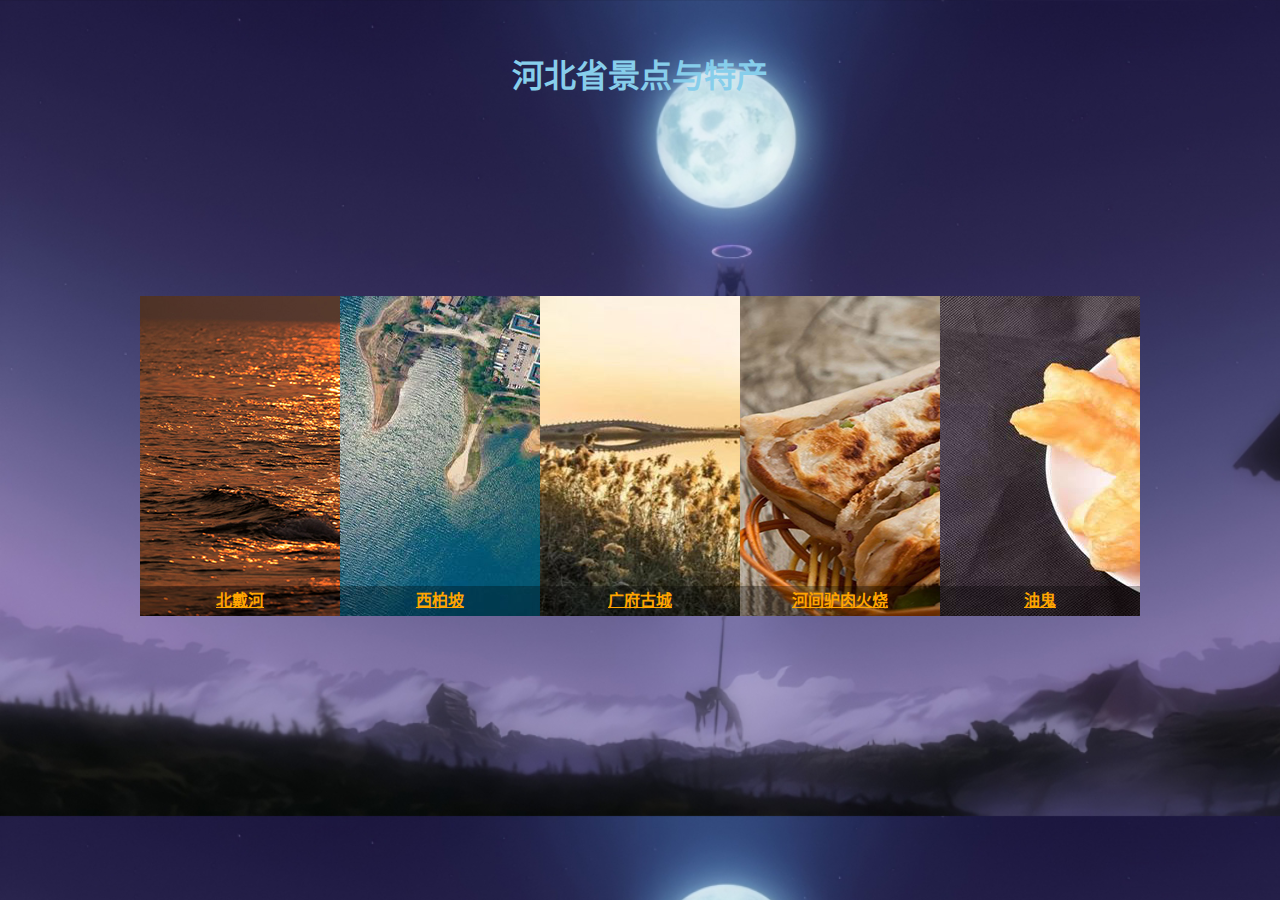
<file: 张子辉 第一次例会作业/Index.html>
<!DOCTYPE html>
<html lang="zh-CN">

<head>
    <meta charset="UTF-8">
    <meta name="viewport" content="width=device-width, initial-scale=1.0">
    <title>河北省景点与特产</title>
    <link rel="stylesheet" href="index.css">
    <style>
        a:link    {color:orange;}
        a:visited {color:pink;}
        a:hover   {color:skyblue;}
        a:active  {color:greenyellow;}
        </style>
</head>
<body>
    <h1 class="test1" align=center>河北省景点与特产</h1>
    <ul class="box">
        <li>
            <img src="./images/9.jpg" alt="">
            <div class="text">
                <a href="北戴河.html" target="_blank"><b>北戴河</b></a>
            </div>
        </li>
        <li>
            <img src="./images/2.jpg" alt="">
            <div class="text">
                <a href="西柏坡.html" target="_blank">
                <b>西柏坡</b></div>
        </li>
        <li>
            <img src="./images/3.jpg" alt="">
            <div class="text">
                <a href="广府古城.html" target="_blank"><b>广府古城</b></a>
            </div>
        </li>
        <li>
            <img src="./images/4.jpg" alt="">
            <div class="text">
                <a href="驴肉火烧.html" target="_blank"><b>河间驴肉火烧</b></a>
            </div>
        </li>
        <li>
            <img src="./images/5.jpg" alt="">
            <div class="text">
                <a href="油鬼.html" target="_blank"><b>油鬼</b></a>
            </div>
        </li>
    </ul>
</body>
</html>
</file>
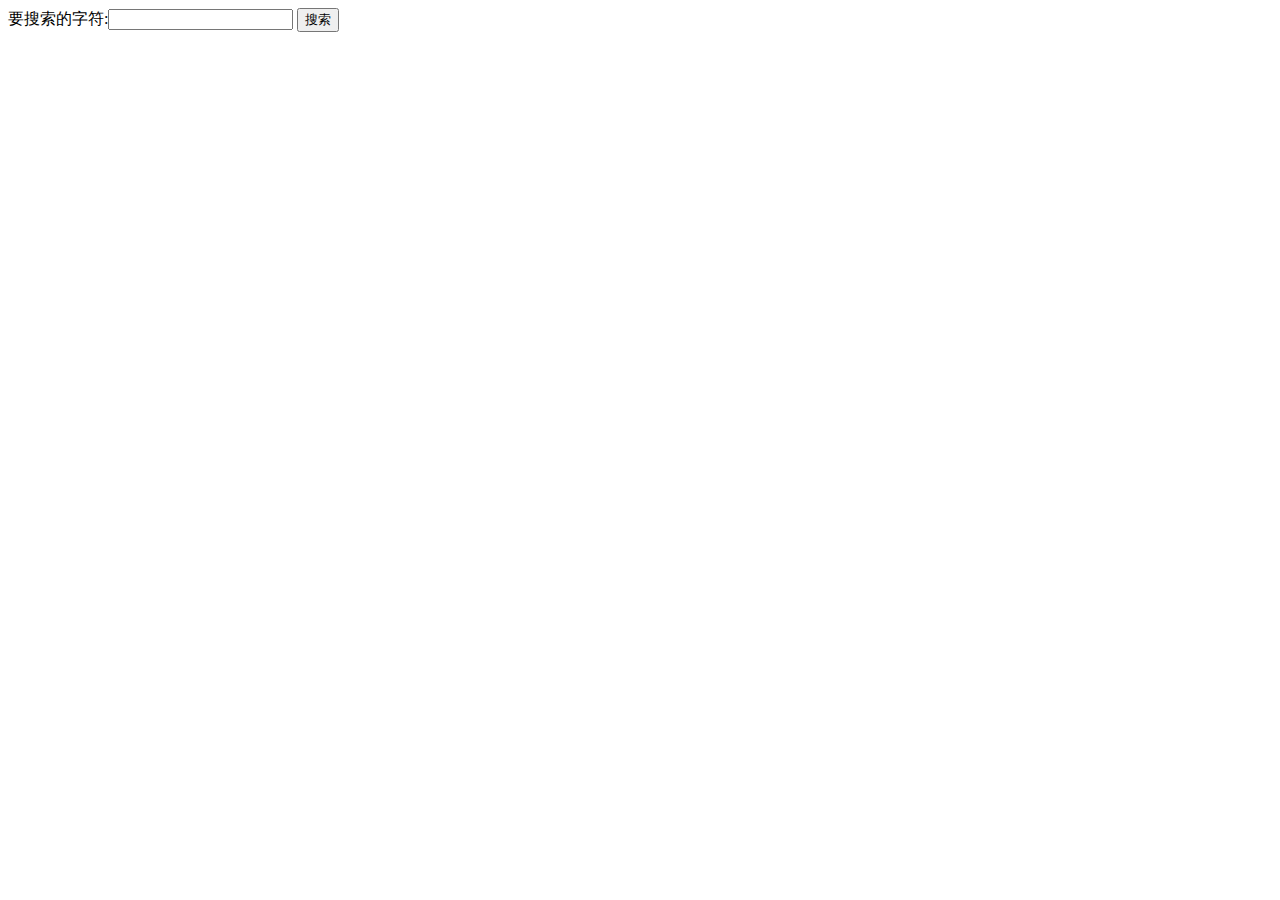
<file: 第六次作业/Index.html>
<html lang="en">
    <head>
    <meta charset="utf-8">
    <title>考核接口改写</title>
    </head>
    <body>
        <form action="Search.php" method="post">
            要搜索的字符:<input style="text-align: center;" type="text" name="target" >
            <input type="submit" value="搜索">
        </form>
    </body>
</html>
</file>
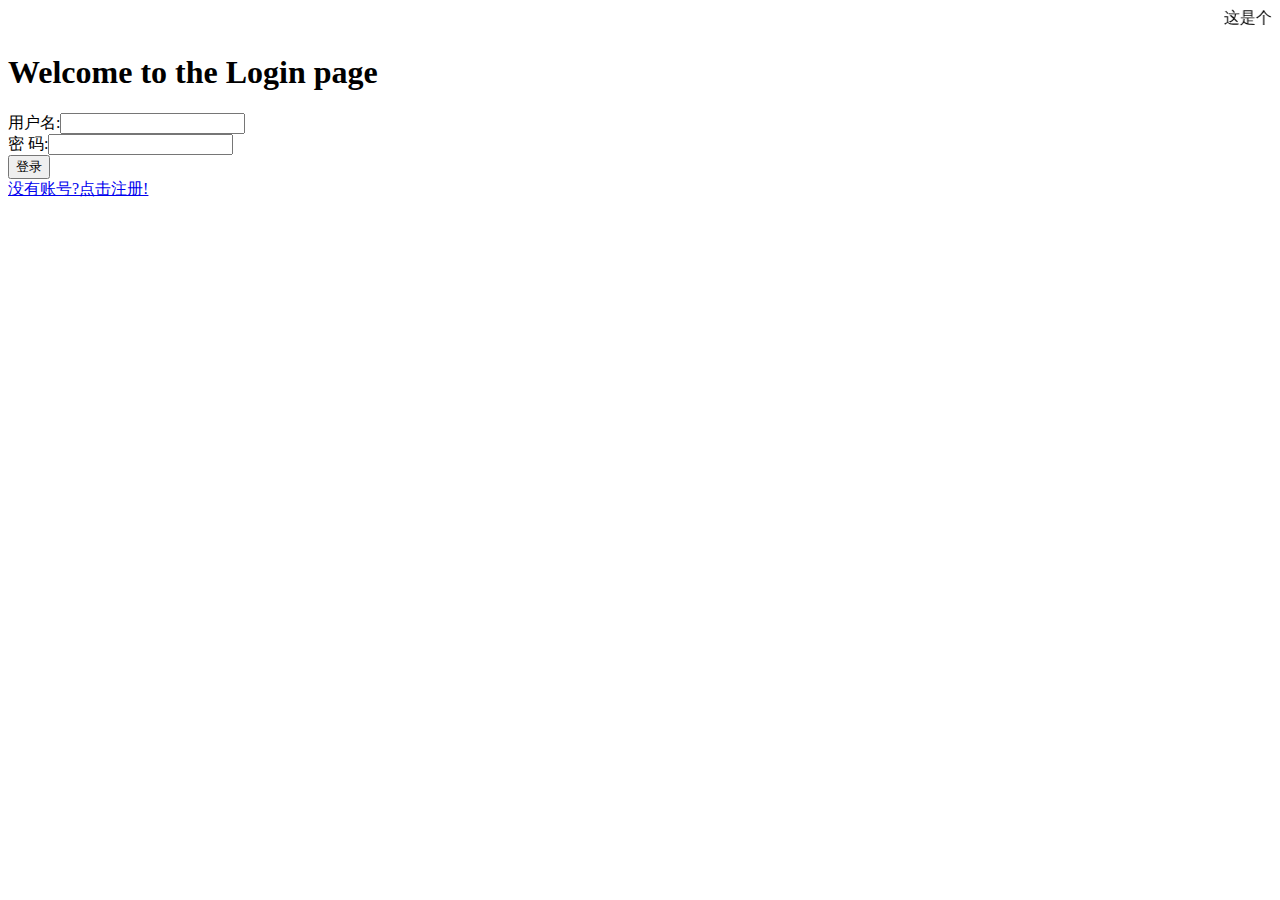
<file: Login.html>
<!DOCTYPE html>
<html lang="en">
    <head>
    <meta charset="UTF-8">
    <title>Login</title>
    </head>
    <body>
        <marquee>这是个登陆界面 这是个登陆界面 这是个登陆界面</marquee>
        <h1>Welcome to the Login page</h1>
        <form action="Login.php" method="post">
            用户名:<input type="text" name="username">
            <br>
            密 码:<input type="password" name="password">
            <br>
            <input type="submit" value="登录">
        </form>
        <a href="Register.html">没有账号?点击注册!</a>
    </body>
</html>
</file>
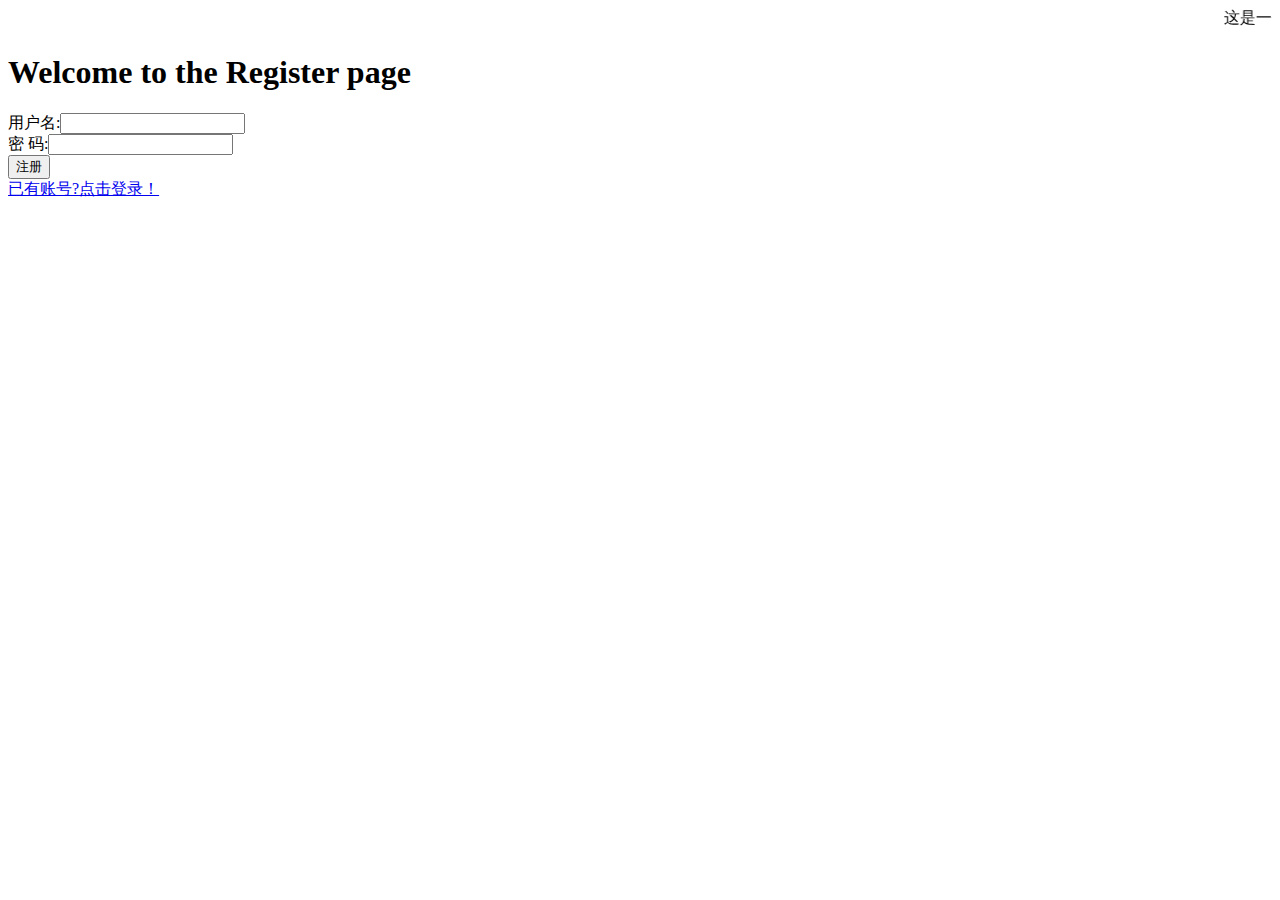
<file: Register.html>
<!DOCTYPE html>
<html lang="en">
<head>
    <meta charset="UTF-8">
    <title>Register</title>
</head>
<body>
<marquee>这是一个留言板 这是一个留言板 这是一个留言板</marquee>
<h1>Welcome to the Register page</h1>
<form action="Register.php" method="post">
    用户名:<input type="text" name="username">
    <br>
    密 码:<input type="password" name="password">
    <br>
    <input type="submit" value="注册">
</form>
<a href="Login.html">已有账号?点击登录！</a>
</body>
</html>
</file>
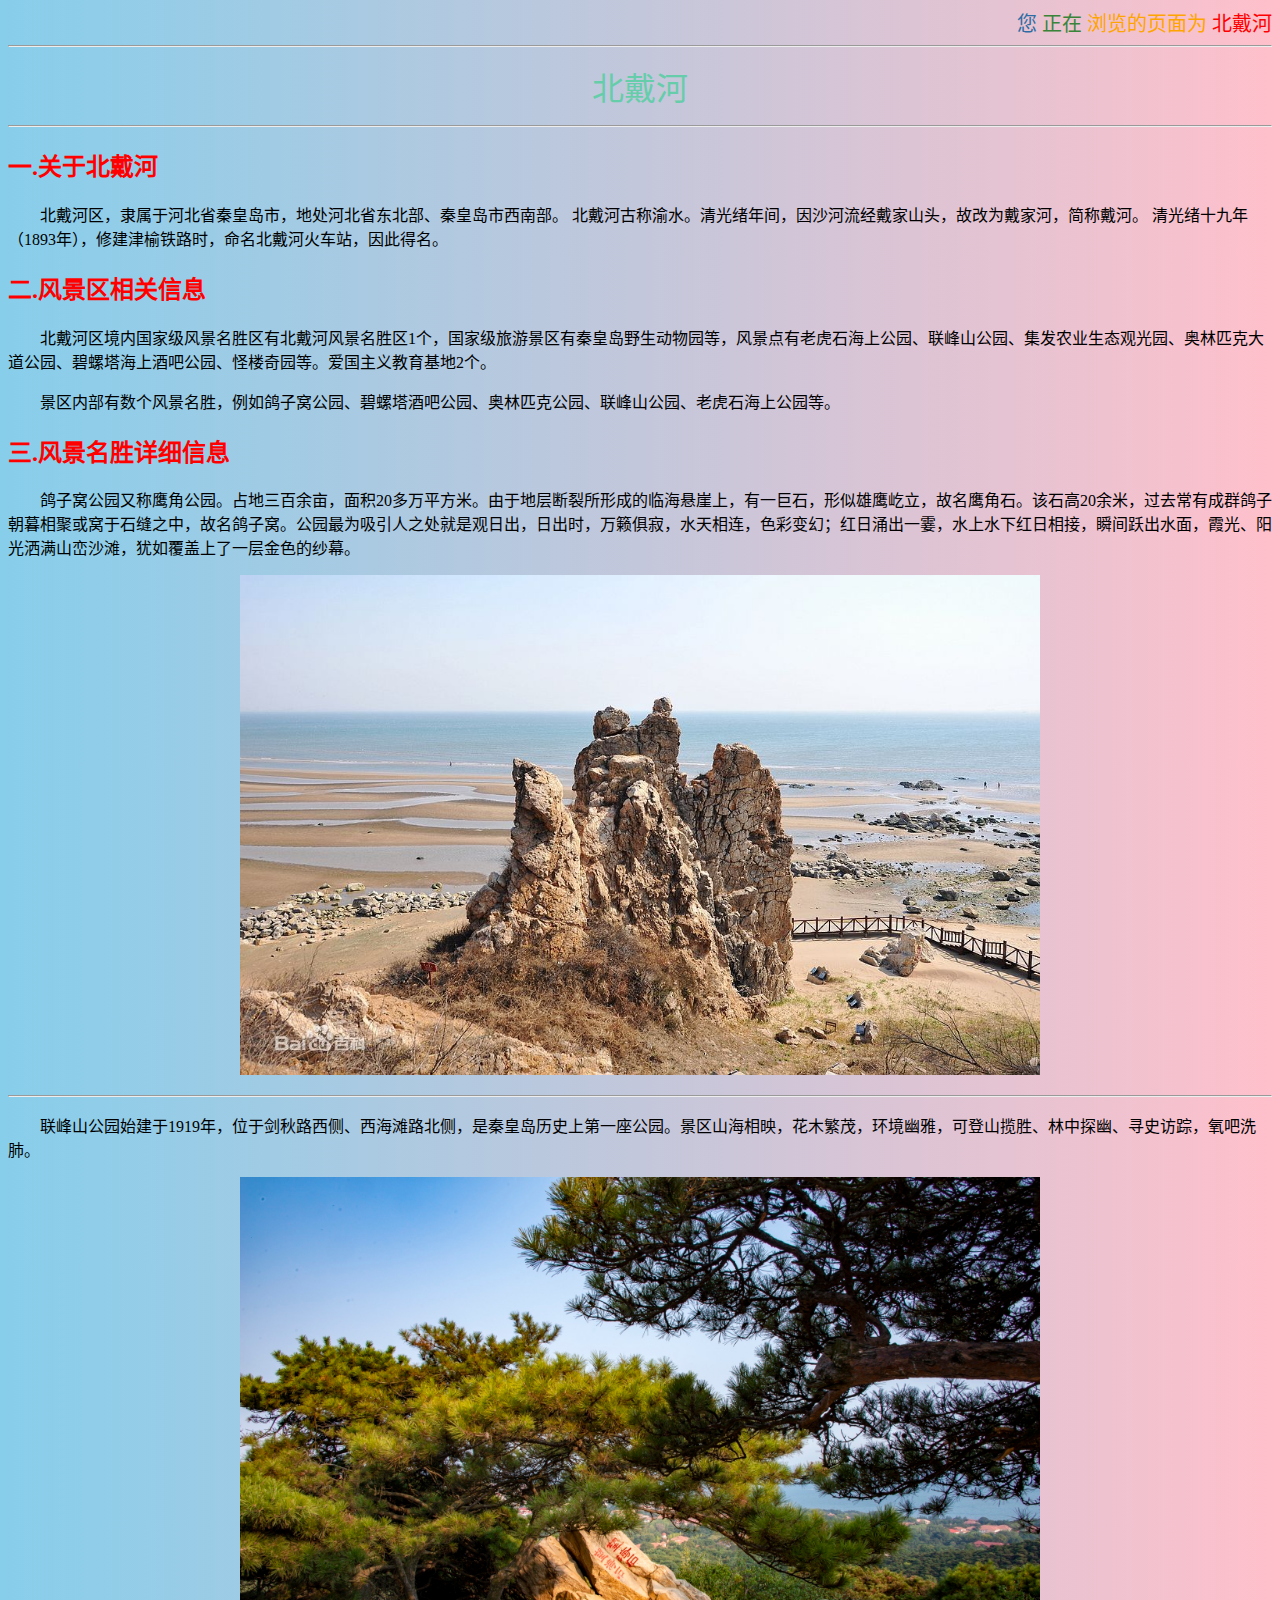
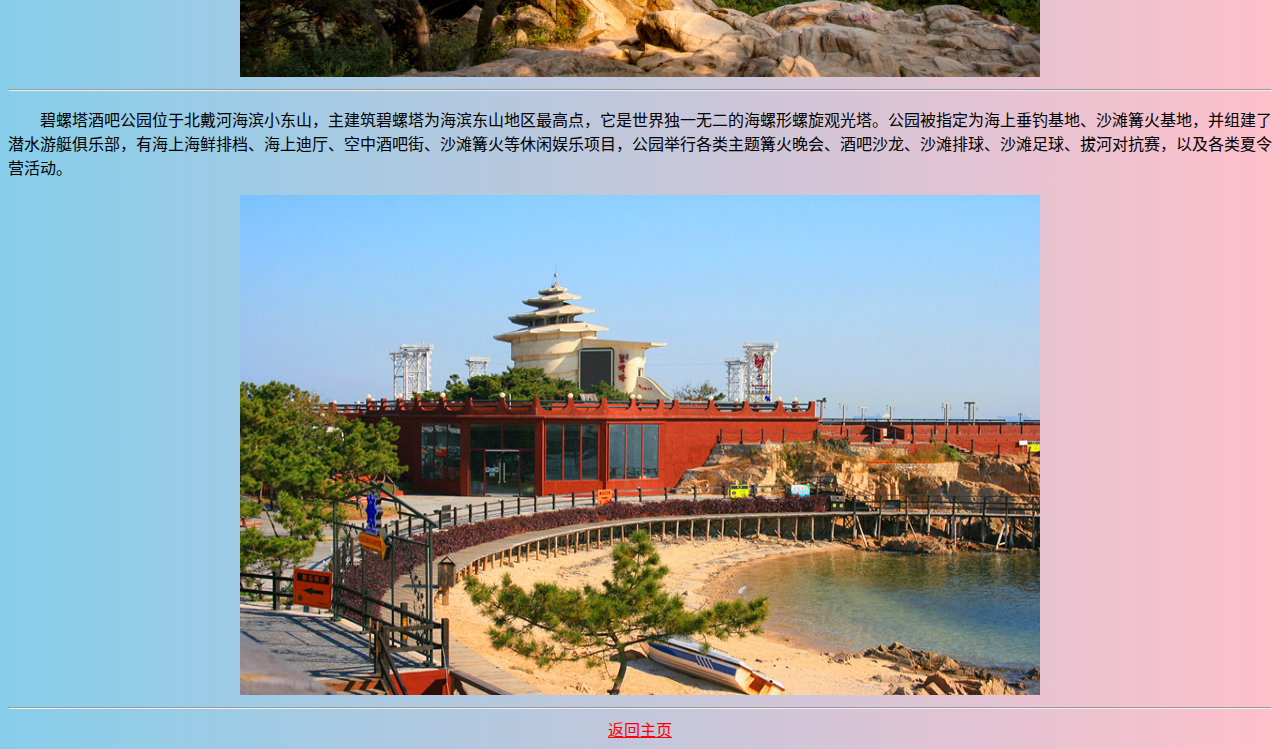
<file: 张子辉 第一次例会作业/北戴河.html>
<!DOCTYPE html>
<html lang="zh-CN">
<head>
    <style>
        a:link    {color:red;}
        a:visited {color:red;}
        a:hover   {color:blue;}
        a:active  {color:greenyellow;}
        </style>
    <style>
        .biaoti{
            font-size: 32px;
            color: mediumaquamarine;
        }
    </style>
    <meta charset="utf-8">
    <link rel="stylesheet" href="beidaihe.css">
    <title>北戴河</title>
</head>
<body>
<div id="welcome" style="font-size: 20px;text-align: right;">
    <font color="#2E6DA4">您 </font>
    <font color="#398439">正在 </font>
    <font color="orange">浏览的页面为 </font>
    <font color="red">北戴河</font>
</div>
<hr/>
<p align="center">
    <font class="biaoti">北戴河</font>
</p>
<hr/>
<h2 style="color: red;">一.关于北戴河</h2>
<p style="text-indent: 2em;">
    <font>
    北戴河区，隶属于河北省秦皇岛市，地处河北省东北部、秦皇岛市西南部。
    北戴河古称渝水。清光绪年间，因沙河流经戴家山头，故改为戴家河，简称戴河。
    清光绪十九年（1893年），修建津榆铁路时，命名北戴河火车站，因此得名。
    </font>
</p>
<h2 style="color: red;">二.风景区相关信息</h2>
<p style="text-indent: 2em;">
    <font>
        北戴河区境内国家级风景名胜区有北戴河风景名胜区1个，国家级旅游景区有秦皇岛野生动物园等，风景点有老虎石海上公园、联峰山公园、集发农业生态观光园、奥林匹克大道公园、碧螺塔海上酒吧公园、怪楼奇园等。爱国主义教育基地2个。
        <br/>
    </font>
</p>
<p style="text-indent: 2em;">
<font>
景区内部有数个风景名胜，例如鸽子窝公园、碧螺塔酒吧公园、奥林匹克公园、联峰山公园、老虎石海上公园等。
</font>
</p>
<h2 style="color: red;">三.风景名胜详细信息</h2>
<p style="text-indent: 2em;">
    <font>
        鸽子窝公园又称鹰角公园。占地三百余亩，面积20多万平方米。由于地层断裂所形成的临海悬崖上，有一巨石，形似雄鹰屹立，故名鹰角石。该石高20余米，过去常有成群鸽子朝暮相聚或窝于石缝之中，故名鸽子窝。公园最为吸引人之处就是观日出，日出时，万籁俱寂，水天相连，色彩变幻；红日涌出一霎，水上水下红日相接，瞬间跃出水面，霞光、阳光洒满山峦沙滩，犹如覆盖上了一层金色的纱幕。
    </font>
    <br/>
    <div align="center">
        <img src="images/geziwo.jpg" width="800px" height="500px">
    </div>
</p>
<hr/>
<p style="text-indent: 2em;">
    <font>
        联峰山公园始建于1919年，位于剑秋路西侧、西海滩路北侧，是秦皇岛历史上第一座公园。景区山海相映，花木繁茂，环境幽雅，可登山揽胜、林中探幽、寻史访踪，氧吧洗肺。
    </font>
</p>
<div align="center">
    <img src="images/lianfengshan.jpg" width="800px" height="500px"> 
</div>
<hr/>
<p style="text-indent: 2em;">
    <font>
        碧螺塔酒吧公园位于北戴河海滨小东山，主建筑碧螺塔为海滨东山地区最高点，它是世界独一无二的海螺形螺旋观光塔。公园被指定为海上垂钓基地、沙滩篝火基地，并组建了潜水游艇俱乐部，有海上海鲜排档、海上迪厅、空中酒吧街、沙滩篝火等休闲娱乐项目，公园举行各类主题篝火晚会、酒吧沙龙、沙滩排球、沙滩足球、拔河对抗赛，以及各类夏令营活动。
    </font>
</p>
<div align="center">
    <img src="images/gongyuan.jpg" width="800px" height="500px">
</div>
<hr/>
<script>
    window.alert("您正在浏览北戴河界面，祝您愉快")
</script>
<div align="center">
    <a href="/Index.html" class="g">返回主页</a>
</div>
</body>
</html>
</file>
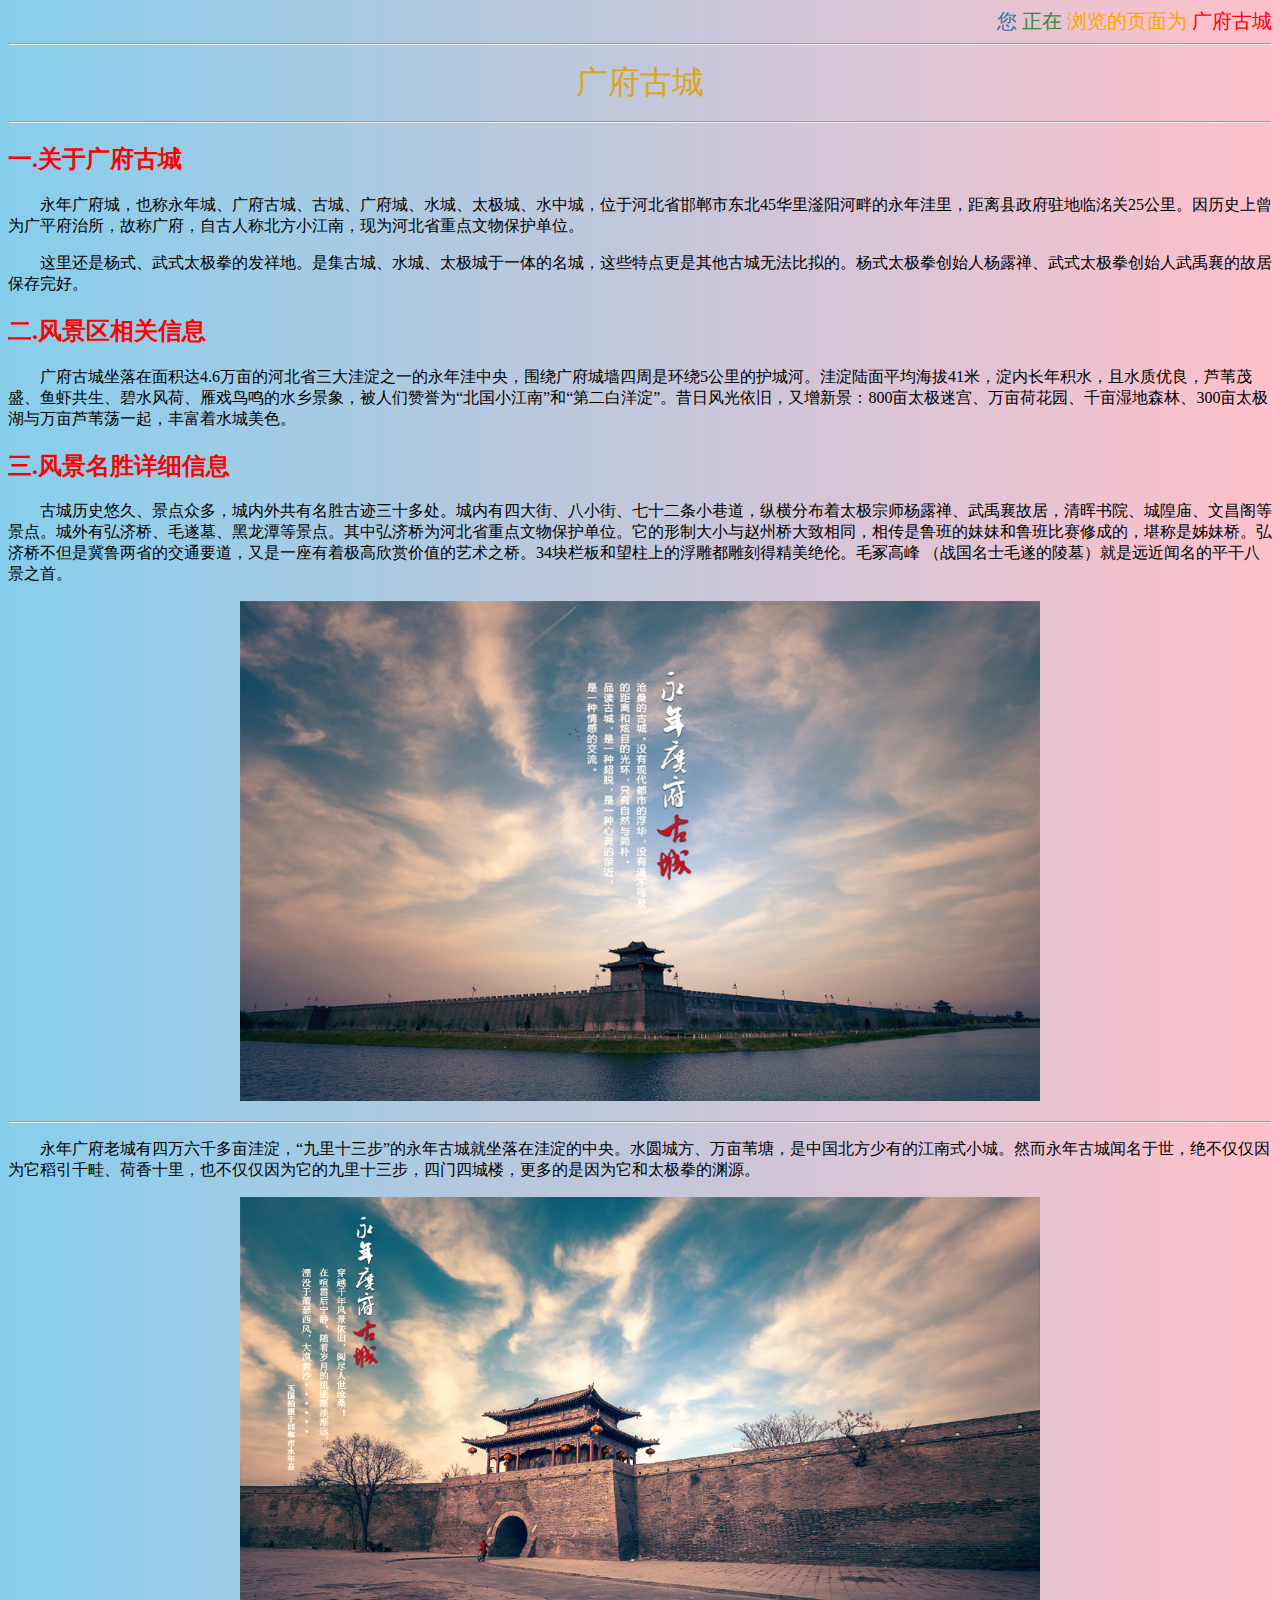
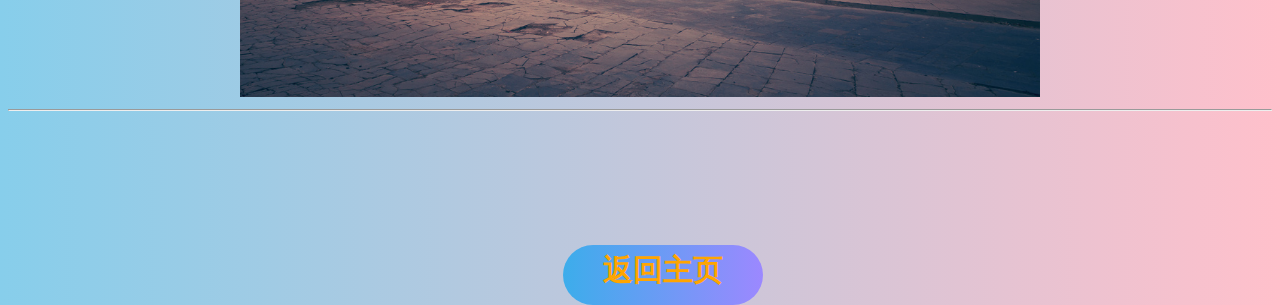
<file: 张子辉 第一次例会作业/广府古城.html>
<!DOCTYPE html>
<html lang="ch-ZN">
    <head>
        <title>广府古城</title>
        <meta charset="utf-8">
        <link rel="stylesheet" href="beidaihe.css">
        <style>
             .biaoti{
            font-size: 32px;
            color: goldenrod;
        }
        </style>
            <style>
                a:link    {color:orange;}
                a:visited {color:pink;}
                a:hover   {color:skyblue;}
                a:active  {color:greenyellow;}
                .g{
            position: absolute;
            margin: 555px;
            bottom: -1560px;
            display: block;
            width: 200px;
            height: 60px;
            font: 900 30px '';
            text-decoration: none;
            line-height: 50px;
            border-radius: 30px;
            background-image: linear-gradient(to left,
            #9c88ff,#3cadeb);
            text-align: center;
        }
                </style>
                
    </head>
    <body>
        <div id="welcome" style="font-size: 20px;text-align: right;">
            <font color="#2E6DA4">您 </font>
            <font color="#398439">正在 </font>
            <font color="orange">浏览的页面为 </font>
            <font color="red">广府古城</font>
        </div>
        <hr/>
<p align="center">
    <font class="biaoti">广府古城</font>
</p>
<hr/>
<h2 style="color: red;">一.关于广府古城</h2>
<p style="text-indent: 2em;">
    <font>
        永年广府城，也称永年城、广府古城、古城、广府城、水城、太极城、水中城，位于河北省邯郸市东北45华里滏阳河畔的永年洼里，距离县政府驻地临洺关25公里。因历史上曾为广平府治所，故称广府，自古人称北方小江南，现为河北省重点文物保护单位。
    </font>
</p>
<p style="text-indent: 2em;">
<font>
    这里还是杨式、武式太极拳的发祥地。是集古城、水城、太极城于一体的名城，这些特点更是其他古城无法比拟的。杨式太极拳创始人杨露禅、武式太极拳创始人武禹襄的故居保存完好。
</font>
</p>
<h2 style="color: red;">二.风景区相关信息</h2>
<p style="text-indent: 2em;">
    <font>
        广府古城坐落在面积达4.6万亩的河北省三大洼淀之一的永年洼中央，围绕广府城墙四周是环绕5公里的护城河。洼淀陆面平均海拔41米，淀内长年积水，且水质优良，芦苇茂盛、鱼虾共生、碧水风荷、雁戏鸟鸣的水乡景象，被人们赞誉为“北国小江南”和“第二白洋淀”。昔日风光依旧，又增新景：800亩太极迷宫、万亩荷花园、千亩湿地森林、300亩太极湖与万亩芦苇荡一起，丰富着水城美色。
    </font>
</p>
<h2 style="color: red;">三.风景名胜详细信息</h2>
<p style="text-indent: 2em;">
    <font>
        古城历史悠久、景点众多，城内外共有名胜古迹三十多处。城内有四大街、八小街、七十二条小巷道，纵横分布着太极宗师杨露禅、武禹襄故居，清晖书院、城隍庙、文昌阁等景点。城外有弘济桥、毛遂墓、黑龙潭等景点。其中弘济桥为河北省重点文物保护单位。它的形制大小与赵州桥大致相同，相传是鲁班的妹妹和鲁班比赛修成的，堪称是姊妹桥。弘济桥不但是冀鲁两省的交通要道，又是一座有着极高欣赏价值的艺术之桥。34块栏板和望柱上的浮雕都雕刻得精美绝伦。毛冢高峰 （战国名士毛遂的陵墓）就是远近闻名的平干八景之首。
    </font>
    <br/>
    <div align="center">
        <img src="images/gucheng1.jpg" width="800px" height="500px">
    </div>
</p>
<hr/>
<p style="text-indent: 2em;">
    <font>
        永年广府老城有四万六千多亩洼淀，“九里十三步”的永年古城就坐落在洼淀的中央。水圆城方、万亩苇塘，是中国北方少有的江南式小城。然而永年古城闻名于世，绝不仅仅因为它稻引千畦、荷香十里，也不仅仅因为它的九里十三步，四门四城楼，更多的是因为它和太极拳的渊源。
    </font>
</p>
<div align="center">
    <img src="images/gucheng2.jpg" width="800px" height="500px"> 
</div>
<hr/>
<div align="center">
    <a href="/Index.html" class="g">返回主页</a>
</div>
<script>
    window.alert("您正在浏览的是广府古城页面，祝您愉快")
</script>
</body>
</html>
</file>
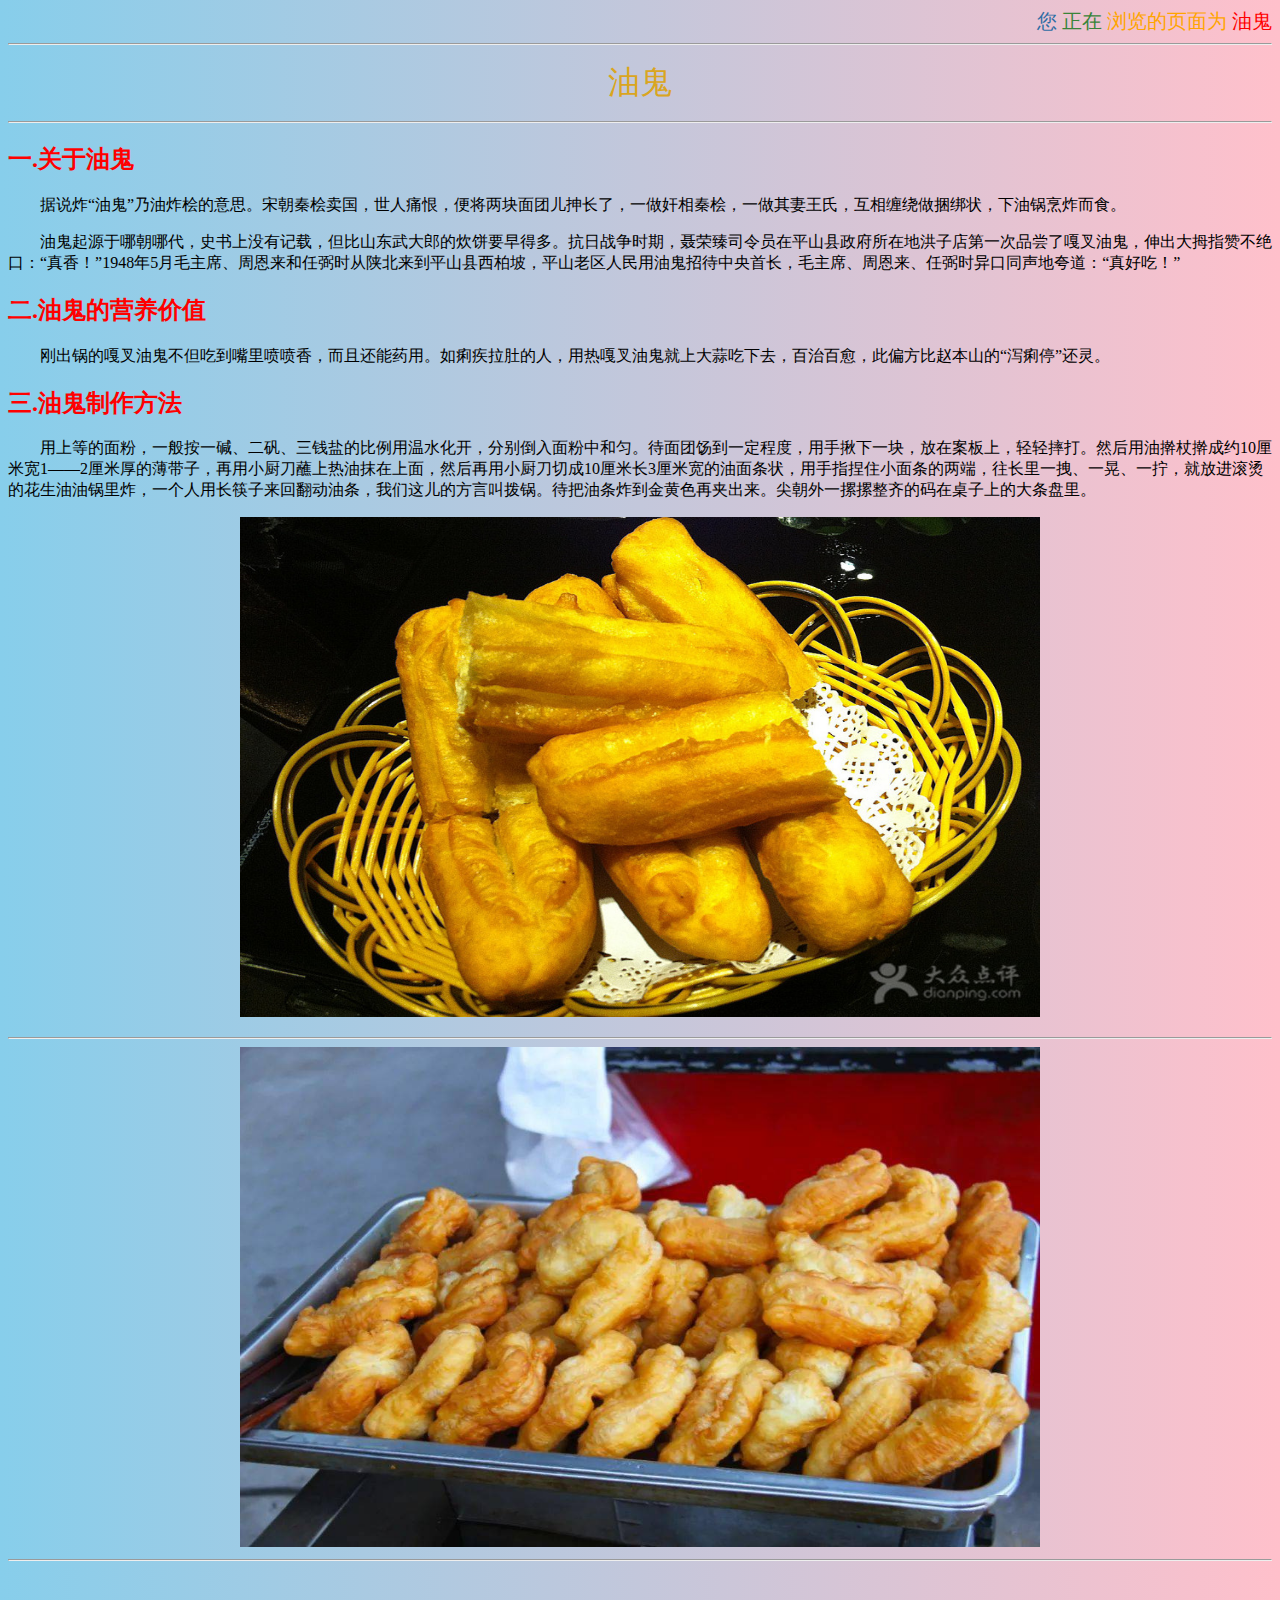
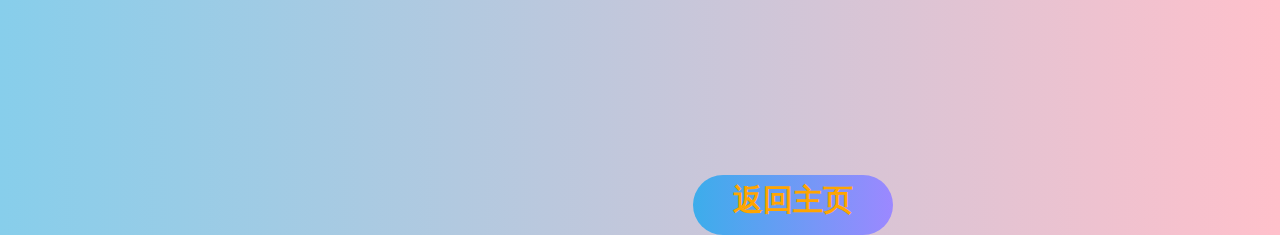
<file: 张子辉 第一次例会作业/油鬼.html>
<!DOCTYPE html>
<html lang="ch-ZN">
    <head>
        <title>油鬼</title>
        <meta charset="utf-8">
        <link rel="stylesheet" href="beidaihe.css">
        <style>
             .biaoti{
            font-size: 32px;
            color: goldenrod;
        }
        </style>
            <style>
                a:link    {color:orange;}
                a:visited {color:pink;}
                a:hover   {color:skyblue;}
                a:active  {color:greenyellow;}
                .g{
            position: absolute;
            margin-bottom: 555px;
            bottom: -1490px;
            margin-left: 685px;
            display: block;
            width: 200px;
            height: 60px;
            font: 900 30px '';
            text-decoration: none;
            line-height: 50px;
            border-radius: 30px;
            background-image: linear-gradient(to left,
            #9c88ff,#3cadeb);
            text-align: center;
        }
                </style>
                
    </head>
    <body>
        <div id="welcome" style="font-size: 20px;text-align: right;">
            <font color="#2E6DA4">您 </font>
            <font color="#398439">正在 </font>
            <font color="orange">浏览的页面为 </font>
            <font color="red">油鬼</font>
        </div>
        <hr/>
<p align="center">
    <font class="biaoti">油鬼</font>
</p>
<hr/>
<h2 style="color: red;">一.关于油鬼</h2>
<p style="text-indent: 2em;">
    <font>
        据说炸“油鬼”乃油炸桧的意思。宋朝秦桧卖国，世人痛恨，便将两块面团儿抻长了，一做奸相秦桧，一做其妻王氏，互相缠绕做捆绑状，下油锅烹炸而食。
    </font>
</p>
<p style="text-indent: 2em;">
<font>
    油鬼起源于哪朝哪代，史书上没有记载，但比山东武大郎的炊饼要早得多。抗日战争时期，聂荣臻司令员在平山县政府所在地洪子店第一次品尝了嘎叉油鬼，伸出大拇指赞不绝口：“真香！”1948年5月毛主席、周恩来和任弼时从陕北来到平山县西柏坡，平山老区人民用油鬼招待中央首长，毛主席、周恩来、任弼时异口同声地夸道：“真好吃！”
</font>
</p>
<h2 style="color: red;">二.油鬼的营养价值</h2>
<p style="text-indent: 2em;">
    <font>
        刚出锅的嘎叉油鬼不但吃到嘴里喷喷香，而且还能药用。如痢疾拉肚的人，用热嘎叉油鬼就上大蒜吃下去，百治百愈，此偏方比赵本山的“泻痢停”还灵。
    </font>
</p>
<h2 style="color: red;">三.油鬼制作方法</h2>
<p style="text-indent: 2em;">
    <font>
        用上等的面粉，一般按一碱、二矾、三钱盐的比例用温水化开，分别倒入面粉中和匀。待面团饧到一定程度，用手揪下一块，放在案板上，轻轻摔打。然后用油擀杖擀成约10厘米宽1——2厘米厚的薄带子，再用小厨刀蘸上热油抹在上面，然后再用小厨刀切成10厘米长3厘米宽的油面条状，用手指捏住小面条的两端，往长里一拽、一晃、一拧，就放进滚烫的花生油油锅里炸，一个人用长筷子来回翻动油条，我们这儿的方言叫拨锅。待把油条炸到金黄色再夹出来。尖朝外一摞摞整齐的码在桌子上的大条盘里。
    </font>
    <br/>
    <div align="center">
        <img src="images/yougui1.jpg" width="800px" height="500px">
    </div>
</p>
<hr/>
<div align="center">
    <img src="images/yougui2.jpg" width="800px" height="500px"> 
</div>
<hr/>
<div align="center">
    <a href="/Index.html" class="g">返回主页</a>
</div>
<script>
    window.alert("您正在浏览的是油鬼页面，祝您愉快")
</script>
</body>
</html>
</file>
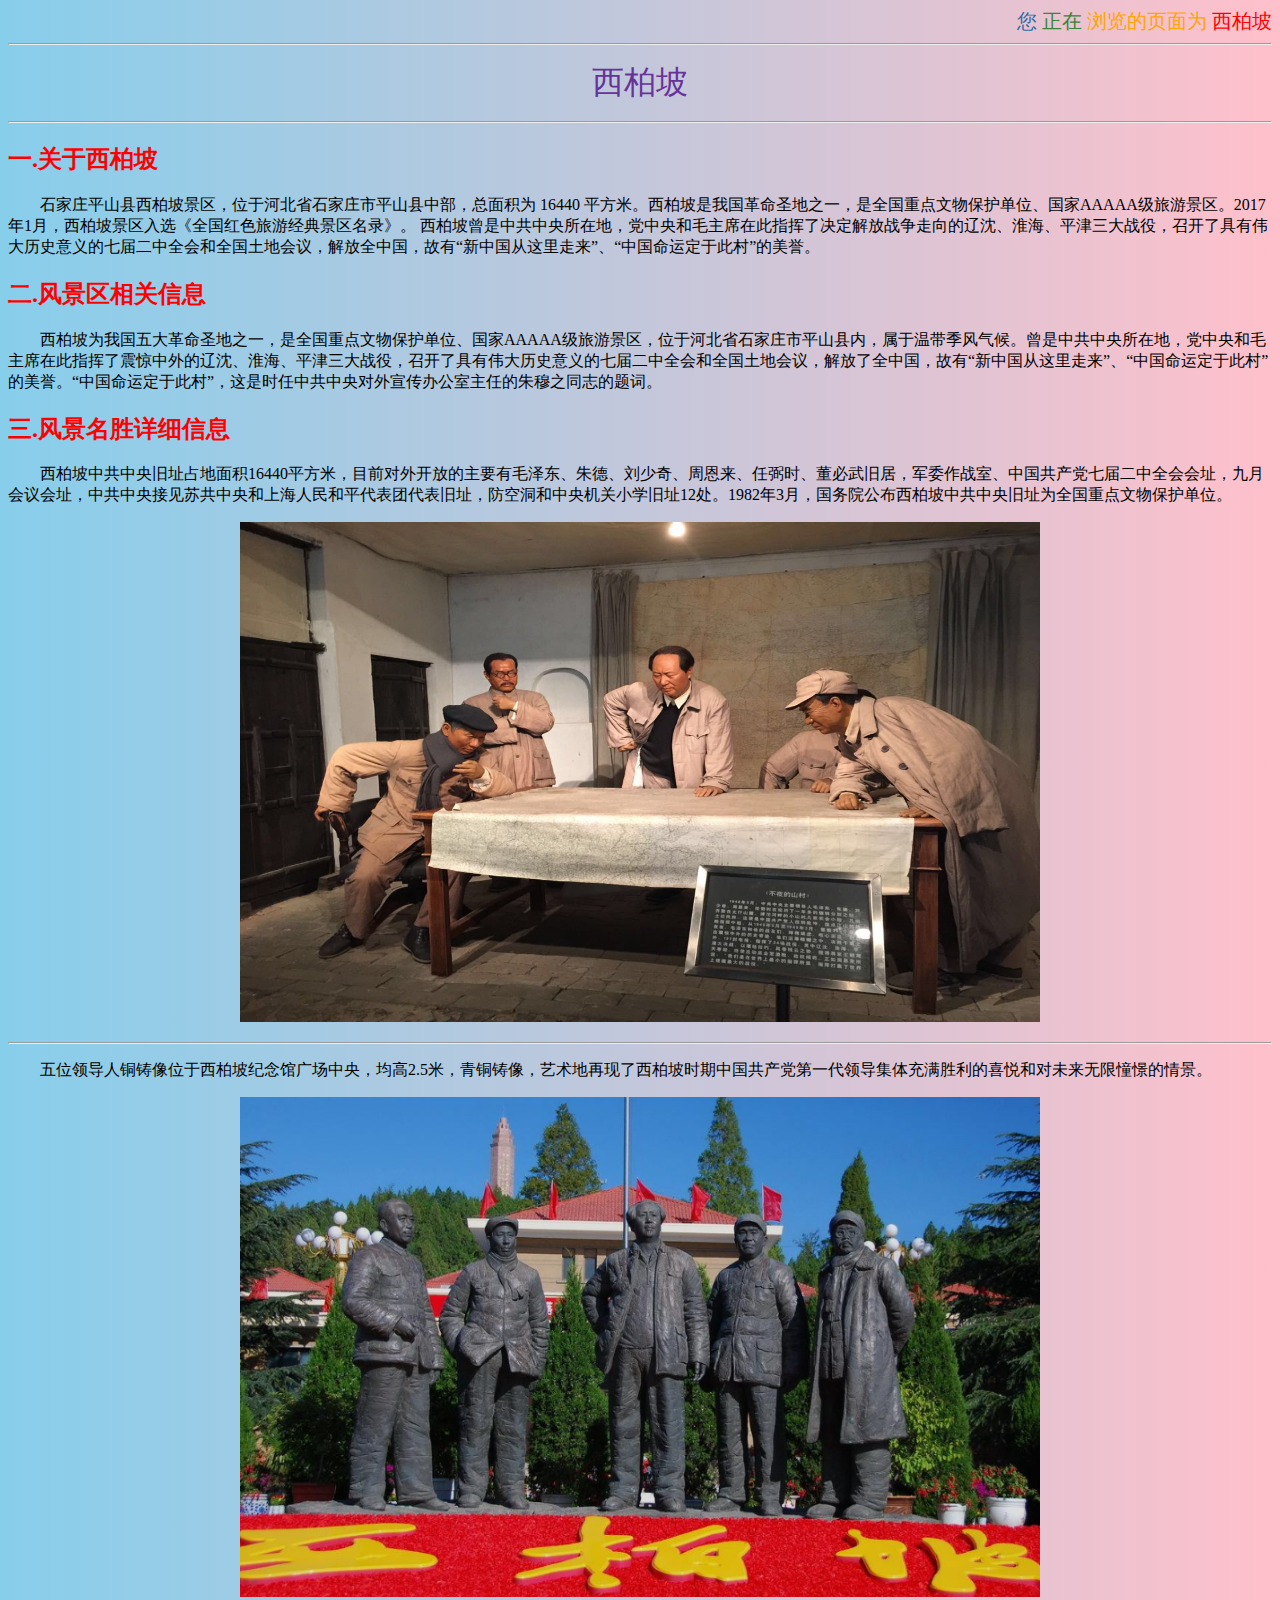
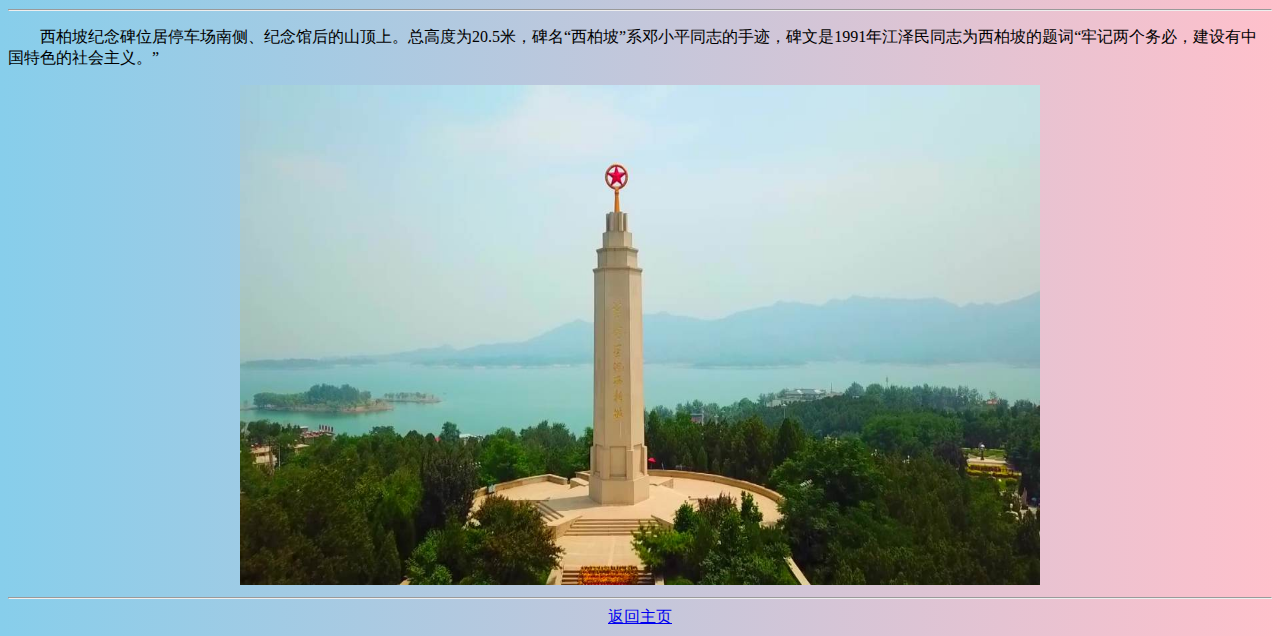
<file: 张子辉 第一次例会作业/西柏坡.html>
<!DOCTYPE html>
<html lang="ch-ZN">
    <head>
        <title>西柏坡</title>
        <meta charset="utf-8">
        <link rel="stylesheet" href="beidaihe.css">
        <style>
             .biaoti{
            font-size: 32px;
            color: rebeccapurple;
        }
        </style>
    </head>
    <body>
        <div id="welcome" style="font-size: 20px;text-align: right;">
            <font color="#2E6DA4">您 </font>
            <font color="#398439">正在 </font>
            <font color="orange">浏览的页面为 </font>
            <font color="red">西柏坡</font>
        </div>
        <hr/>
<p align="center">
    <font class="biaoti">西柏坡</font>
</p>
<hr/>
<h2 style="color: red;">一.关于西柏坡</h2>
<p style="text-indent: 2em;">
    <font>
        石家庄平山县西柏坡景区，位于河北省石家庄市平山县中部，总面积为 16440 平方米。西柏坡是我国革命圣地之一，是全国重点文物保护单位、国家AAAAA级旅游景区。2017年1月，西柏坡景区入选《全国红色旅游经典景区名录》。
        西柏坡曾是中共中央所在地，党中央和毛主席在此指挥了决定解放战争走向的辽沈、淮海、平津三大战役，召开了具有伟大历史意义的七届二中全会和全国土地会议，解放全中国，故有“新中国从这里走来”、“中国命运定于此村”的美誉。
    </font>
</p>
<h2 style="color: red;">二.风景区相关信息</h2>
<p style="text-indent: 2em;">
    <font>
        西柏坡为我国五大革命圣地之一，是全国重点文物保护单位、国家AAAAA级旅游景区，位于河北省石家庄市平山县内，属于温带季风气候。曾是中共中央所在地，党中央和毛主席在此指挥了震惊中外的辽沈、淮海、平津三大战役，召开了具有伟大历史意义的七届二中全会和全国土地会议，解放了全中国，故有“新中国从这里走来”、“中国命运定于此村”的美誉。“中国命运定于此村”，这是时任中共中央对外宣传办公室主任的朱穆之同志的题词。
    </font>
</p>
<h2 style="color: red;">三.风景名胜详细信息</h2>
<p style="text-indent: 2em;">
    <font>
        西柏坡中共中央旧址占地面积16440平方米，目前对外开放的主要有毛泽东、朱德、刘少奇、周恩来、任弼时、董必武旧居，军委作战室、中国共产党七届二中全会会址，九月会议会址，中共中央接见苏共中央和上海人民和平代表团代表旧址，防空洞和中央机关小学旧址12处。1982年3月，国务院公布西柏坡中共中央旧址为全国重点文物保护单位。
    </font>
    <br/>
    <div align="center">
        <img src="images/xibaipo.jpg" width="800px" height="500px">
    </div>
</p>
<hr/>
<p style="text-indent: 2em;">
    <font>
        五位领导人铜铸像位于西柏坡纪念馆广场中央，均高2.5米，青铜铸像，艺术地再现了西柏坡时期中国共产党第一代领导集体充满胜利的喜悦和对未来无限憧憬的情景。
    </font>
</p>
<div align="center">
    <img src="images/tongxiang.png" width="800px" height="500px"> 
</div>
<hr/>
<p style="text-indent: 2em;">
    <font>
        西柏坡纪念碑位居停车场南侧、纪念馆后的山顶上。总高度为20.5米，碑名“西柏坡”系邓小平同志的手迹，碑文是1991年江泽民同志为西柏坡的题词“牢记两个务必，建设有中国特色的社会主义。”
    </font>
</p>
<div align="center">
    <img src="images/jinianbei.jpg" width="800px" height="500px">
</div>
<hr/>
<script>
    window.alert("您正在浏览西柏坡界面，祝您愉快")
</script>
<div align="center">
    <a href="/Index.html" class="g">返回主页</a>
</div>
</body>
</html>
    </body>
</html>
</file>
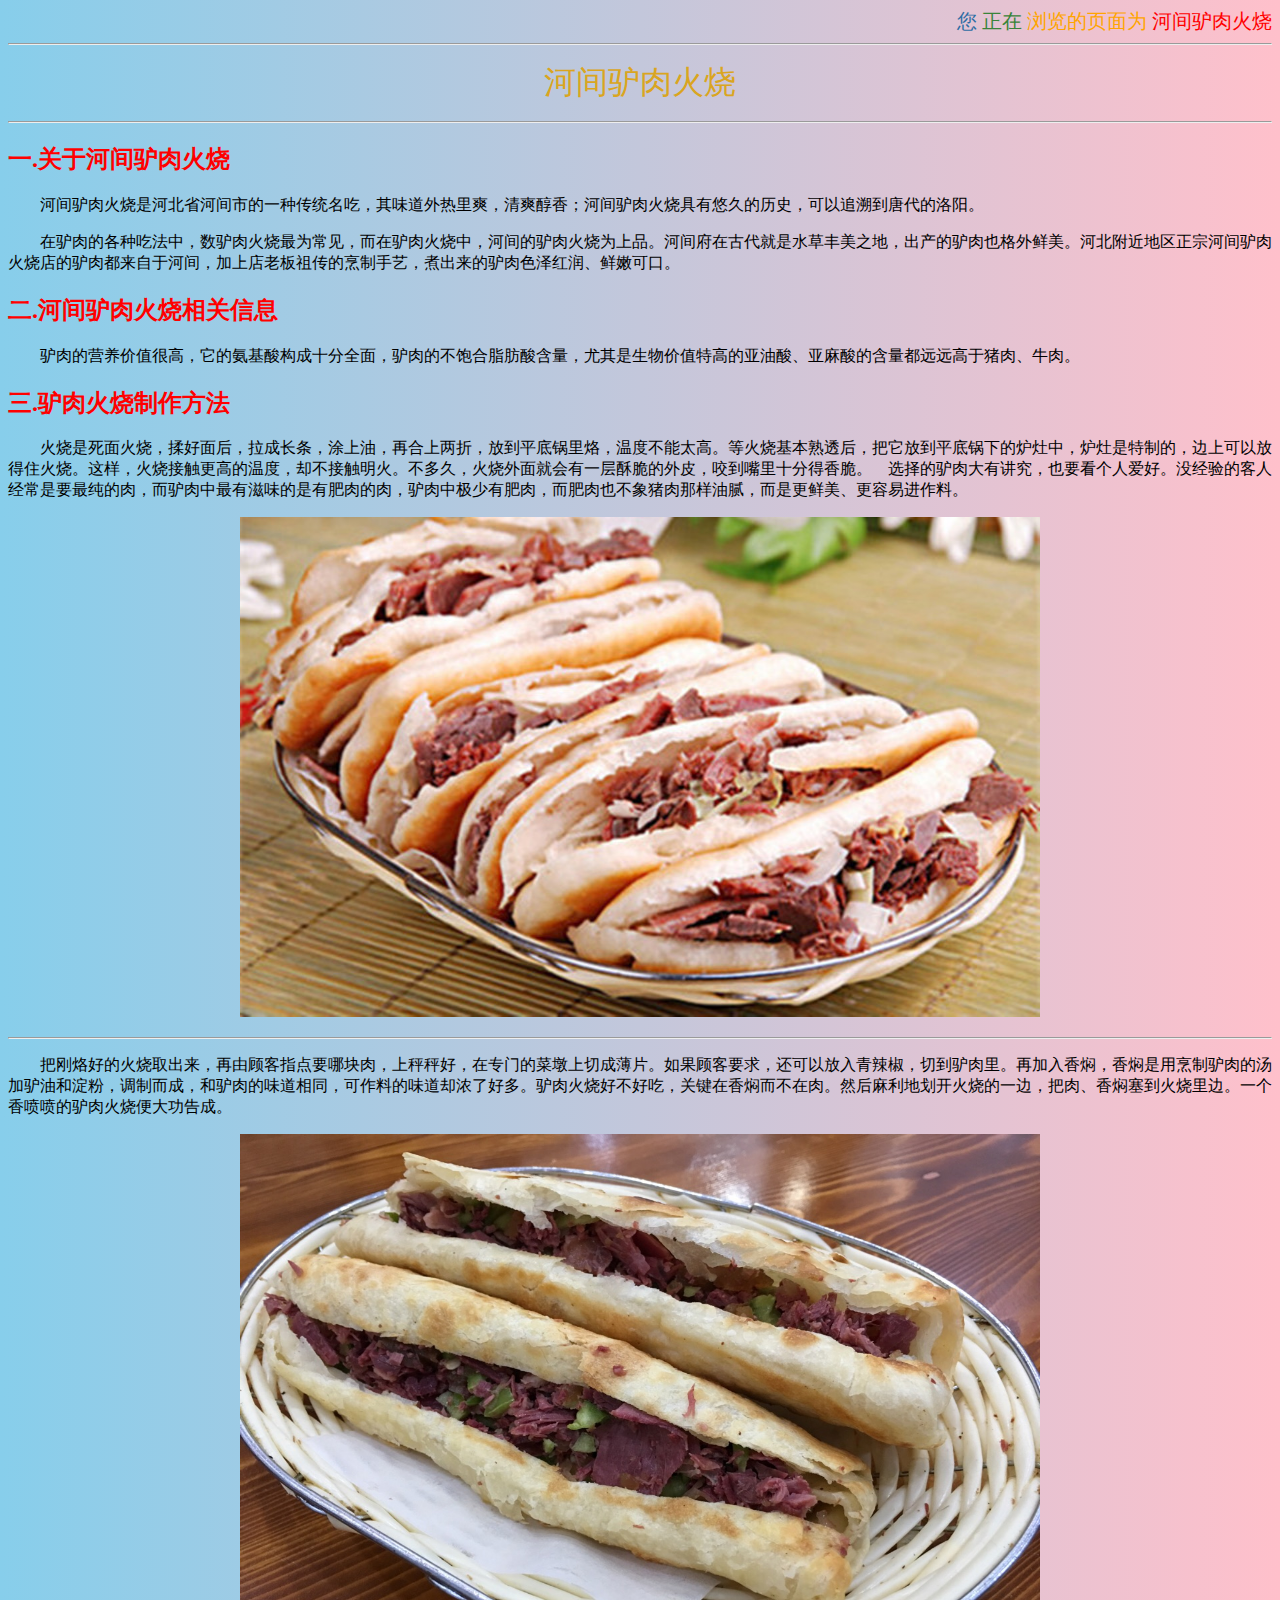
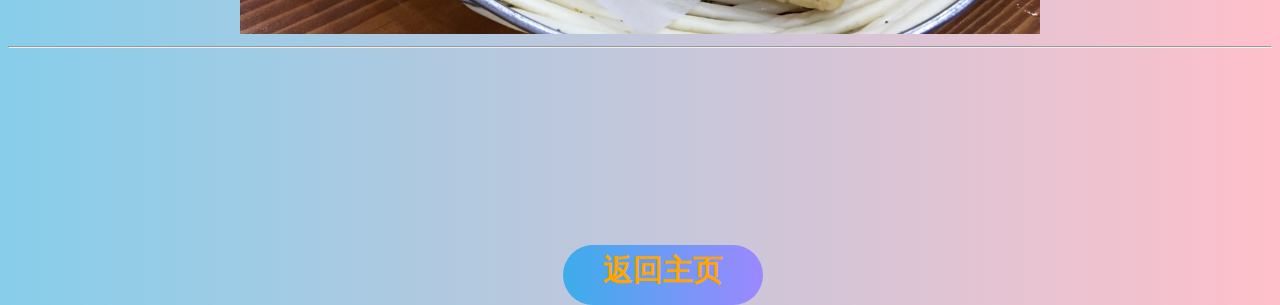
<file: 张子辉 第一次例会作业/驴肉火烧.html>
<!DOCTYPE html>
<html lang="ch-ZN">
    <head>
        <title>河间驴肉火烧</title>
        <meta charset="utf-8">
        <link rel="stylesheet" href="beidaihe.css">
        <style>
             .biaoti{
            font-size: 32px;
            color: goldenrod;
        }
        </style>
            <style>
                a:link    {color:orange;}
                a:visited {color:pink;}
                a:hover   {color:skyblue;}
                a:active  {color:greenyellow;}
                .g{
            position: absolute;
            margin: 555px;
            bottom: -1560px;
            display: block;
            width: 200px;
            height: 60px;
            font: 900 30px '';
            text-decoration: none;
            line-height: 50px;
            border-radius: 30px;
            background-image: linear-gradient(to left,
            #9c88ff,#3cadeb);
            text-align: center;
        }
                </style>
                
    </head>
    <body>
        <div id="welcome" style="font-size: 20px;text-align: right;">
            <font color="#2E6DA4">您 </font>
            <font color="#398439">正在 </font>
            <font color="orange">浏览的页面为 </font>
            <font color="red">河间驴肉火烧</font>
        </div>
        <hr/>
<p align="center">
    <font class="biaoti">河间驴肉火烧</font>
</p>
<hr/>
<h2 style="color: red;">一.关于河间驴肉火烧</h2>
<p style="text-indent: 2em;">
    <font>
        河间驴肉火烧是河北省河间市的一种传统名吃，其味道外热里爽，清爽醇香；河间驴肉火烧具有悠久的历史，可以追溯到唐代的洛阳。
    </font>
</p>
<p style="text-indent: 2em;">
<font>
    在驴肉的各种吃法中，数驴肉火烧最为常见，而在驴肉火烧中，河间的驴肉火烧为上品。河间府在古代就是水草丰美之地，出产的驴肉也格外鲜美。河北附近地区正宗河间驴肉火烧店的驴肉都来自于河间，加上店老板祖传的烹制手艺，煮出来的驴肉色泽红润、鲜嫩可口。
</font>
</p>
<h2 style="color: red;">二.河间驴肉火烧相关信息</h2>
<p style="text-indent: 2em;">
    <font>
        驴肉的营养价值很高，它的氨基酸构成十分全面，驴肉的不饱合脂肪酸含量，尤其是生物价值特高的亚油酸、亚麻酸的含量都远远高于猪肉、牛肉。
    </font>
</p>
<h2 style="color: red;">三.驴肉火烧制作方法</h2>
<p style="text-indent: 2em;">
    <font>
        火烧是死面火烧，揉好面后，拉成长条，涂上油，再合上两折，放到平底锅里烙，温度不能太高。等火烧基本熟透后，把它放到平底锅下的炉灶中，炉灶是特制的，边上可以放得住火烧。这样，火烧接触更高的温度，却不接触明火。不多久，火烧外面就会有一层酥脆的外皮，咬到嘴里十分得香脆。　选择的驴肉大有讲究，也要看个人爱好。没经验的客人经常是要最纯的肉，而驴肉中最有滋味的是有肥肉的肉，驴肉中极少有肥肉，而肥肉也不象猪肉那样油腻，而是更鲜美、更容易进作料。
    </font>
    <br/>
    <div align="center">
        <img src="images/huoshao1.jpg" width="800px" height="500px">
    </div>
</p>
<hr/>
<p style="text-indent: 2em;">
    <font>
        把刚烙好的火烧取出来，再由顾客指点要哪块肉，上秤秤好，在专门的菜墩上切成薄片。如果顾客要求，还可以放入青辣椒，切到驴肉里。再加入香焖，香焖是用烹制驴肉的汤加驴油和淀粉，调制而成，和驴肉的味道相同，可作料的味道却浓了好多。驴肉火烧好不好吃，关键在香焖而不在肉。然后麻利地划开火烧的一边，把肉、香焖塞到火烧里边。一个香喷喷的驴肉火烧便大功告成。
    </font>
</p>
<div align="center">
    <img src="images/huoshao2.jpg" width="800px" height="500px"> 
</div>
<hr/>
<div align="center">
    <a href="/Index.html" class="g">返回主页</a>
</div>
<script>
    window.alert("您正在浏览的页面为河间驴肉火烧，祝您愉快")
</script>
</body>
</html>
    </body>
</html>
</file>
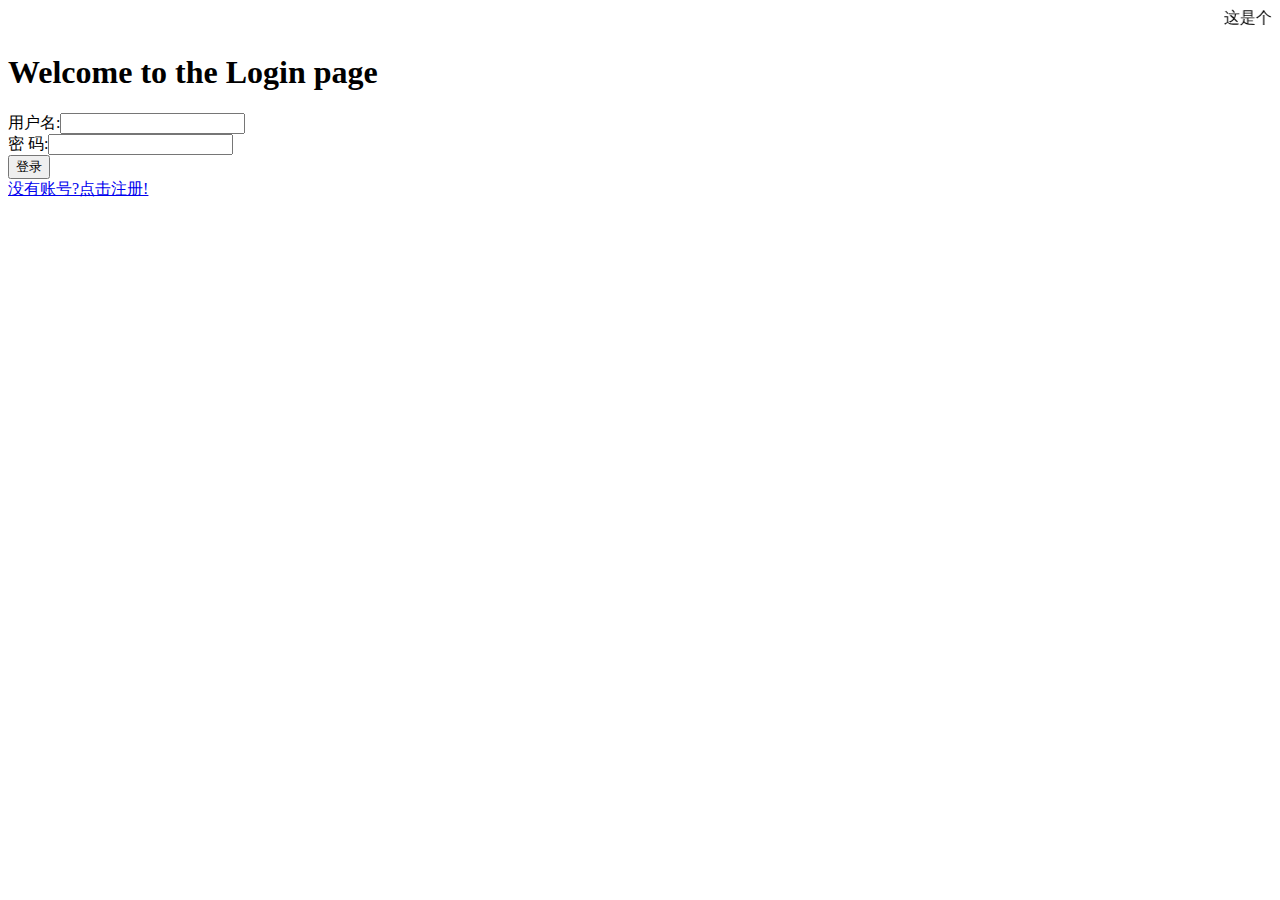
<file: 留言板 第七次作业/Login.html>
<!DOCTYPE html>
<html lang="en">
    <head>
    <meta charset="UTF-8">
    <title>Login</title>
    </head>
    <body>
        <marquee>这是个登陆界面 这是个登陆界面 这是个登陆界面</marquee>
        <h1>Welcome to the Login page</h1>
        <form action="Login.php" method="post">
            用户名:<input type="text" name="username">
            <br>
            密 码:<input type="password" name="password">
            <br>
            <input type="submit" value="登录">
        </form>
        <a href="Register.html">没有账号?点击注册!</a>
    </body>
</html>
</file>
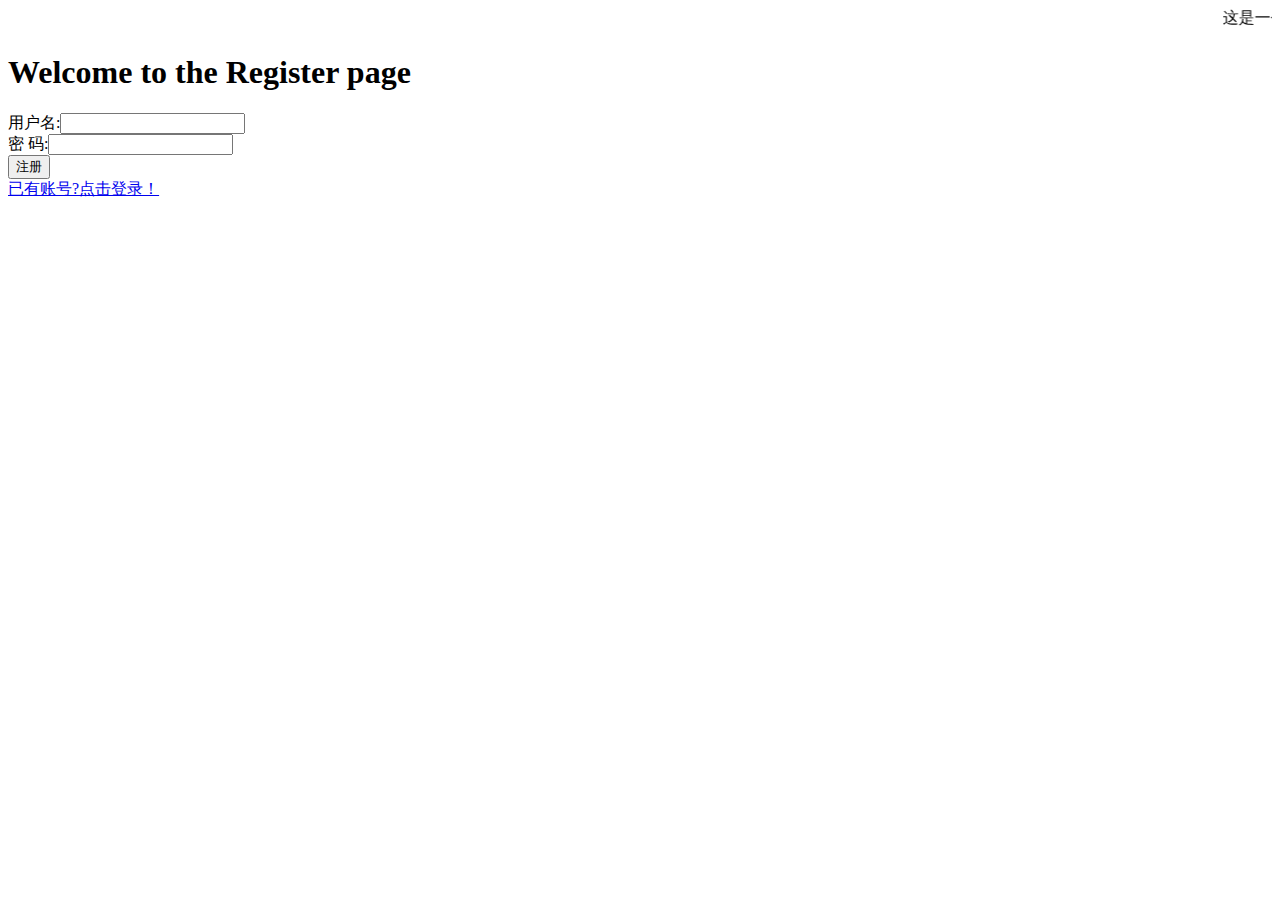
<file: 留言板 第七次作业/Register.html>
<!DOCTYPE html>
<html lang="en">
<head>
    <meta charset="UTF-8">
    <title>Register</title>
</head>
<body>
<marquee>这是一个留言板 这是一个留言板 这是一个留言板</marquee>
<h1>Welcome to the Register page</h1>
<form action="Register.php" method="post">
    用户名:<input type="text" name="username">
    <br>
    密 码:<input type="password" name="password">
    <br>
    <input type="submit" value="注册">
</form>
<a href="Login.html">已有账号?点击登录！</a>
</body>
</html>
</file>
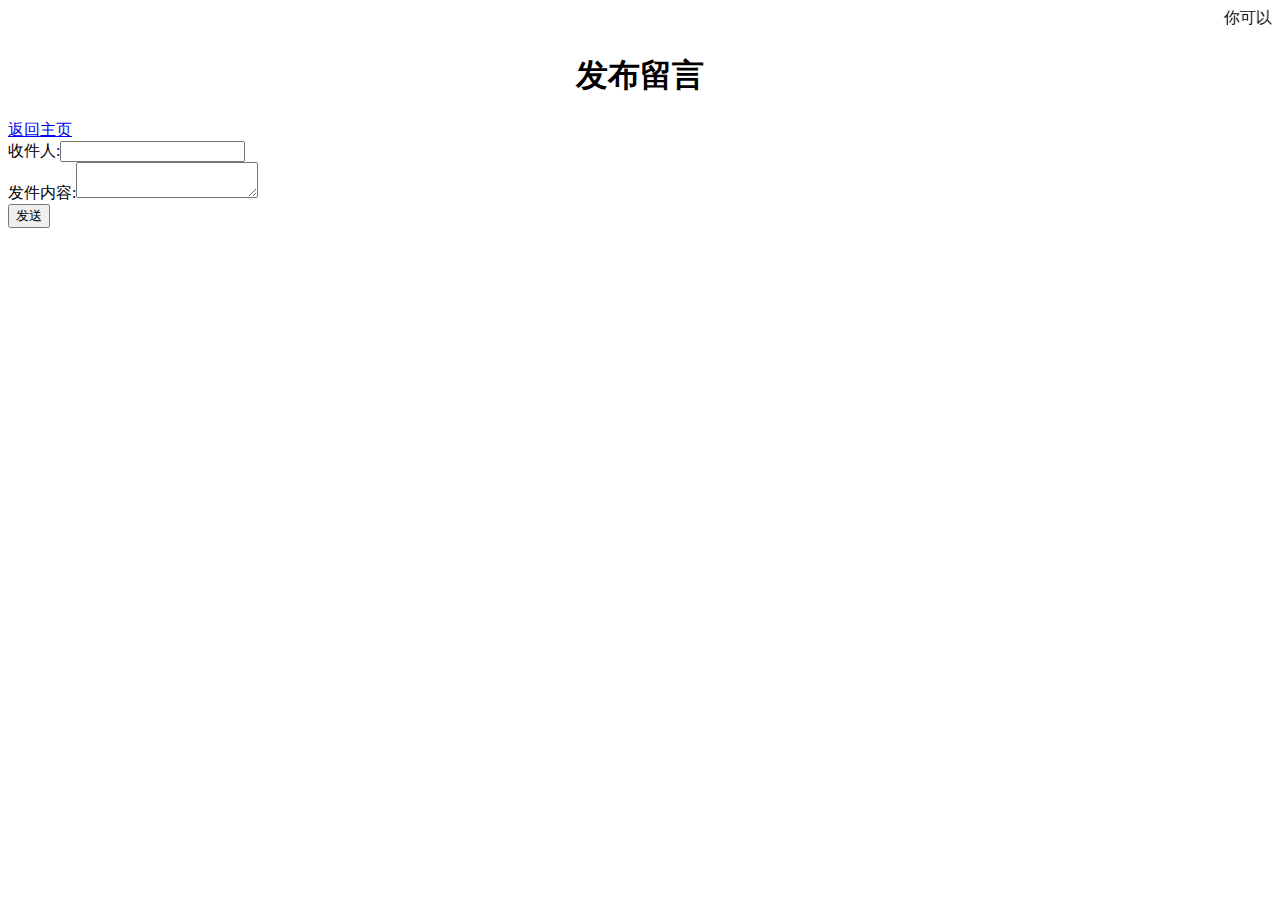
<file: 留言板 第七次作业/speak.html>
<!DOCTYPE html>
<html lang="en">
    <head>
        <meta charset="UTF-8">
        <title>发布留言</title>
    </head>
    <body>
        <marquee>你可以在这个页面发布留言 你可以在这个页面发布留言 你可以在这个页面发布留言</marquee>
        <p>
            <h1 align="center">发布留言</h1>
        </p>
        <a href="Index.php">返回主页</a>
        <form action="speak.php" method="post">
           收件人:<input type="text" name="receiver">
           <br>
           发件内容:<textarea input type="text" name="content"></textarea>
           <br>
           <input type="submit" value="发送">
        </form>
    </body>
</html>
</file>
<file: 张子辉 第一次例会作业/index.css>
* {
     margin: 0;
     padding: 0;
 }
 body {
     background-image: url("images/0.jpg");
     background-size: cover;
 }
 li {
     list-style: none;
 }
 .box {
     width: 1000px;
     height: 320px;
     margin: 200px auto;
     overflow: hidden;
     transition: all .3s;
 }
 .box li {
     float: left;
     position: relative;
     width: 200px;
     height: 320px;
     transition: all 1s;
 }
 .box li .text {
     position: absolute;
     left: 0;
     bottom: 0;
     font-size: 16px;
     color: #fff;
     width: 100%;
     height: 30px;
     text-align: center;
     line-height: 30px;
     background-color: rgba(0,0,0,.3);
     font-family: 微软雅黑;
 }
 .box:hover li {
     width: 64px;
 }
 .box li:hover {
     width: 640px;
 }
 .test1{
     color:skyblue;
     margin-top: 50px;

 }
</file>
<file: 张子辉 第一次例会作业/beidaihe.css>
#welcome {
    display: block;
    width: 100%;
    text-align: right;
    overflow: hidden;
    -webkit-animation: marquee 20s linear infinite;
    animation: marquee 20s linear infinite;
}

@-webkit-keyframes marquee {
    0% {
        transform: translateX(15%);
    }
    100% {
        transform: translateX(-100%); 
    }
}

@keyframes marquee {
    0% {
        transform: translateX(15%);
    }
    100% {
        transform: translateX(-100%); 
    }
}

@-webkit-keyframes marquee {
    0% {
        transform: translateX(15%);
    }
    100% {
        transform: translateX(-100%); 
    }
}
body{
    background-image: linear-gradient(to left,#FFC0CB,	#87CEEB);
}
</file>
